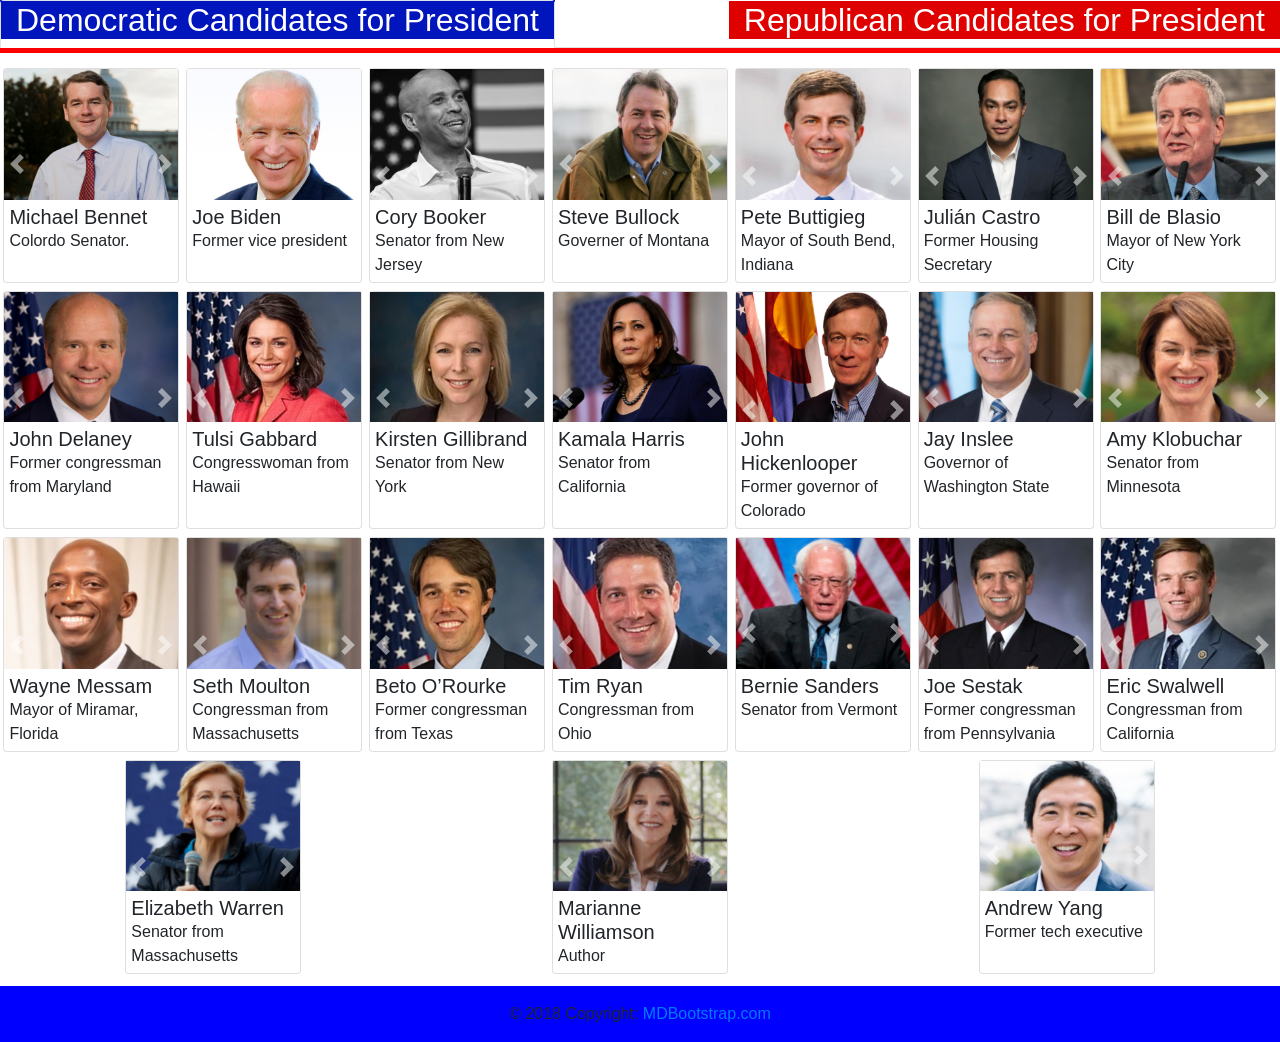
<file: index.html>
<!DOCTYPE html>
<html>

<head>
  <title>Democratic Candidates | Home</title>
  <!-- Required meta tags -->
  <meta charset="utf-8">
  <meta name="viewport" content="width=device-width, initial-scale=1, shrink-to-fit=no">

  <!-- Bootstrap CSS -->
  <link rel="stylesheet" href="https://stackpath.bootstrapcdn.com/bootstrap/4.3.1/css/bootstrap.min.css"
    integrity="sha384-ggOyR0iXCbMQv3Xipma34MD+dH/1fQ784/j6cY/iJTQUOhcWr7x9JvoRxT2MZw1T" crossorigin="anonymous">
  <link rel="stylesheet" type="text/css" href="style.css">
</head>

<body>
  <link href="https://fonts.googleapis.com/css?family=Indie+Flower&display=swap" rel="stylesheet">
  <header>
    <ul class="navbar nav-tabs">
      <li class="nav-item democrat"><a class="nav-link active" href="index.html">
          <h2 class="logo col democrat">Democratic Candidates for President</h2>
        </a></li>
      <li class="nav-item">
        <h2 class="logo col republican">Republican Candidates for President</h2>
      </li>
    </ul>
  </header>
  <!-- <div class="twitter-timeline2">
        <a class="twitter-timeline" data-width="250" data-height="300" href="https://twitter.com/mowseler?ref_src=twsrc%5Etfw">Tweets by mowseler</a> <script async src="https://platform.twitter.com/widgets.js" charset="utf-8"></script>   </div> -->
  <div class="candidates">

    <div class="card" style="width: 11rem;">
      <div id="bennet" class="carousel slide" data-ride="carousel" data-interval="false">
        <div class="carousel-inner">
          <div class="carousel-item active">
            <img class="d-block w-100" src="img/bennet.png" alt="First slide">
            <div class="card-body">
              <h5 class="card-title">Michael Bennet</h5>
              <p class="card-text">Colordo Senator.</p>
            </div>
          </div>
          <div class="carousel-item description">
            <h5 class="card-title">Michael Bennet</h5>
            <p class="card-text2">A moderate Democrat known for seeking compromise.</p>
            <p class="card-text2">Is best known for being a part of the so-called Gang of Eight, a bipartisan group that
              crafted a comprehensive immigration reform bill in 2013.</p>
            <p class="card-text2"> Announced in early April that he had prostate cancer, but has since had surgery that
              his staff called “completely successful.”</p>
            <p class="card-text2"><span>Signature Issues:</span>Has called for modernizing the economy in fields like
              artificial intelligence and increasing infrastructure spending.</p>
          </div>
        </div>
        <a class="carousel-control-prev" href="#bennet" role="button" data-slide="prev">
          <span class="carousel-control-prev-icon" aria-hidden="true"></span>
          <span class="sr-only">Previous</span>
        </a>
        <a class="carousel-control-next" href="#bennet" role="button" data-slide="next">
          <span class="carousel-control-next-icon" aria-hidden="true"></span>
          <span class="sr-only">Next</span>
        </a>
      </div>
    </div>

    <div class="card" style="width: 11rem;">
      <div id="joe" class="carousel slide" data-ride="carousel" data-interval="false">
        <div class="carousel-inner">
          <div class="carousel-item active">
            <img class="d-block w-100" src="img/joe.png" alt="First slide">
            <div class="card-body">
              <h5 class="card-title">Joe Biden</h5>
              <p class="card-text">Former vice president</p>
            </div>
          </div>
          <div class="carousel-item description">
            <h5 class="card-title">Joe Biden</h5>
            <p class="card-text2">Has run for president twice before.<br><br>

              Is among the best-liked figures in the Democratic Party, known for his down-to-earth personality and his
              ability to connect with working-class voters.<br><br>
              Regards 2020 as his last chance to run for president.<br><br>
              <span>SIGNATURE ISSUES:</span> Restoring America’s standing on the global stage; strengthening economic
              protections for low-income workers in industries like manufacturing and fast food.</p>
          </div>
        </div>
        <a class="carousel-control-prev" href="#joe" role="button" data-slide="prev">
          <span class="carousel-control-prev-icon" aria-hidden="true"></span>
          <span class="sr-only">Previous</span>
        </a>
        <a class="carousel-control-next" href="#joe" role="button" data-slide="next">
          <span class="carousel-control-next-icon" aria-hidden="true"></span>
          <span class="sr-only">Next</span>
        </a>
      </div>
    </div>

    <div class="card" style="width: 11rem;">
      <div id="cory" class="carousel slide" data-ride="carousel" data-interval="false">
        <div class="carousel-inner">
          <div class="carousel-item active">
            <img class="d-block w-100" src="img/cory.PNG" alt="First slide">
            <div class="card-body">
              <h5 class="card-title">Cory Booker</h5>
              <p class="card-text">Senator from New Jersey</p>
            </div>
          </div>
          <div class="carousel-item description">
            <h5 class="card-title">Cory Booker</h5>
            <p class="card-text2">Would be one of the most gifted orators in the field, running on a politics of uplift
              that could recall President Obama’s 2008 campaign. <br><br>

              Enjoys a vast fund-raising base, thanks to longstanding connections to donors around the country.<br><br>

              SIGNATURE ISSUES: Has been one of the leaders in the Senate on criminal justice reform, but his appeal
              would most likely center on his call to unify the country.</p>
          </div>
        </div>
        <a class="carousel-control-prev" href="#cory" role="button" data-slide="prev">
          <span class="carousel-control-prev-icon" aria-hidden="true"></span>
          <span class="sr-only">Previous</span>
        </a>
        <a class="carousel-control-next" href="#cory" role="button" data-slide="next">
          <span class="carousel-control-next-icon" aria-hidden="true"></span>
          <span class="sr-only">Next</span>
        </a>
      </div>
    </div>

    <div class="card" style="width: 11rem;">
      <div id="steve" class="carousel slide" data-ride="carousel" data-interval="false">
        <div class="carousel-inner">
          <div class="carousel-item active">
            <img class="d-block w-100" src="img/steve.PNG" alt="First slide">
            <div class="card-body">
              <h5 class="card-title">Steve Bullock</h5>
              <p class="card-text">Governer of Montana</p>
            </div>
          </div>
          <div class="carousel-item description">
            <h5 class="card-title">Steve Bullock</h5>
            <p class="card-text2">Democratic governor of a state that Mr. Trump easily won in 2016.<br><br>

              Known as a pragmatist who was able to win Republican support for liberal priorities.<br><br>

              Came out in favor of an assault weapons ban, despite overseeing a state that prizes hunting.<br><br>

              SIGNATURE ISSUES: Expected to make campaign finance reform a priority, while also pushing early childhood
              education and other policies aimed at reducing economic inequality.</p>
          </div>
        </div>
        <a class="carousel-control-prev" href="#steve" role="button" data-slide="prev">
          <span class="carousel-control-prev-icon" aria-hidden="true"></span>
          <span class="sr-only">Previous</span>
        </a>
        <a class="carousel-control-next" href="#steve" role="button" data-slide="next">
          <span class="carousel-control-next-icon" aria-hidden="true"></span>
          <span class="sr-only">Next</span>
        </a>
      </div>
    </div>

    <div class="card" style="width: 11rem;">
      <div id="pete" class="carousel slide" data-ride="carousel" data-interval="false">
        <div class="carousel-inner">
          <div class="carousel-item active">
            <img class="d-block w-100" src="img/pete.PNG" alt="First slide">
            <div class="card-body">
              <h5 class="card-title">Pete Buttigieg</h5>
              <p class="card-text">Mayor of South Bend, Indiana</p>
            </div>
          </div>
          <div class="carousel-item description">
            <h5 class="card-title">Pete Buttigieg</h5>
            <p class="card-text2">Began to draw national notice after delivering an essay that counseled Democrats on
              how to recover from their defeats in the 2016 elections.<br><br>

              Has embarked on a long-shot campaign that may test the appeal of a youthful profile over more traditional
              qualifications.<br><br>

              SIGNATURE ISSUES: Has stressed his generational identity and called for policies on issues like climate
              change and economic opportunity.</p>
          </div>
        </div>
        <a class="carousel-control-prev" href="#pete" role="button" data-slide="prev">
          <span class="carousel-control-prev-icon" aria-hidden="true"></span>
          <span class="sr-only">Previous</span>
        </a>
        <a class="carousel-control-next" href="#pete" role="button" data-slide="next">
          <span class="carousel-control-next-icon" aria-hidden="true"></span>
          <span class="sr-only">Next</span>
        </a>
      </div>
    </div>

    <div class="card" style="width: 11rem;">
      <div id="julian" class="carousel slide" data-ride="carousel" data-interval="false">
        <div class="carousel-inner">
          <div class="carousel-item active">
            <img class="d-block w-100" src="img/julian.PNG" alt="First slide">
            <div class="card-body">
              <h5 class="card-title">Julián Castro</h5>
              <p class="card-text">Former Housing Secretary</p>
            </div>
          </div>
          <div class="carousel-item description">
            <h5 class="card-title">Julián Castro</h5>
            <p class="card-text2">Opted out of challenging Senator Ted Cruz for the Senate in the 2018 midterm
              elections.<br><br>

              Once a rising political star, has struggled to find a role during the Trump administration.<br><br>

              Money could be an issue, especially if former Representative Beto O’Rourke, a small donor magnet, also
              mounts a bid.<br><br>

              SIGNATURE ISSUES: Has emphasized a platform of universal prekindergarten, “Medicare for all” and
              immigration reform.</p>
          </div>
        </div>
        <a class="carousel-control-prev" href="#julian" role="button" data-slide="prev">
          <span class="carousel-control-prev-icon" aria-hidden="true"></span>
          <span class="sr-only">Previous</span>
        </a>
        <a class="carousel-control-next" href="#julian" role="button" data-slide="next">
          <span class="carousel-control-next-icon" aria-hidden="true"></span>
          <span class="sr-only">Next</span>
        </a>
      </div>
    </div>

    <div class="card" style="width: 11rem;">
      <div id="bill" class="carousel slide" data-ride="carousel" data-interval="false">
        <div class="carousel-inner">
          <div class="carousel-item active">
            <img class="d-block w-100" src="img/bill.PNG" alt="First slide">
            <div class="card-body">
              <h5 class="card-title">Bill de Blasio</h5>
              <p class="card-text">Mayor of New York City</p>
            </div>
          </div>
          <div class="carousel-item description">
            <h5 class="card-title">Bill de Blasio</h5>
            <p class="card-text2">Could credibly make the case that he has fused liberal policy feats like universal
              prekindergarten with falling crime and a sturdy economy.<br><br>

              Past forays into national politics, like a progressive nonprofit and a halting endorsement of Hillary
              Clinton, have ended in disaster.<br><br>

              SIGNATURE ISSUES: Is likely to run on his signature prekindergarten program and the city’s low crime rate.
            </p>
          </div>
        </div>
        <a class="carousel-control-prev" href="#bill" role="button" data-slide="prev">
          <span class="carousel-control-prev-icon" aria-hidden="true"></span>
          <span class="sr-only">Previous</span>
        </a>
        <a class="carousel-control-next" href="#bill" role="button" data-slide="next">
          <span class="carousel-control-next-icon" aria-hidden="true"></span>
          <span class="sr-only">Next</span>
        </a>
      </div>
    </div>
    <div class="card" style="width: 11rem;">
      <div id="john" class="carousel slide" data-ride="carousel" data-interval="false">
        <div class="carousel-inner">
          <div class="carousel-item active">
            <img class="d-block w-100" src="img/john.PNG" alt="First slide">
            <div class="card-body">
              <h5 class="card-title">John Delaney</h5>
              <p class="card-text">Former congressman from Maryland</p>
            </div>
          </div>
          <div class="carousel-item description">
            <h5 class="card-title">John Delaney</h5>
            <p class="card-text2">Was elected to the House in 2012 as a “pragmatic idealist,” in his telling.<br><br>

              Has been running aggressively since 2017.<br><br>

              Has already visited every county in Iowa, though it’s unclear if he has improved his long-shot
              prospects.<br><br>

              SIGNATURE ISSUES: Has pitched himself as a bipartisan problem-solver, but has also endorsed liberal causes
              like universal health care.</p>
          </div>
        </div>
        <a class="carousel-control-prev" href="#john" role="button" data-slide="prev">
          <span class="carousel-control-prev-icon" aria-hidden="true"></span>
          <span class="sr-only">Previous</span>
        </a>
        <a class="carousel-control-next" href="#john" role="button" data-slide="next">
          <span class="carousel-control-next-icon" aria-hidden="true"></span>
          <span class="sr-only">Next</span>
        </a>
      </div>
    </div>
    <div class="card" style="width: 11rem;">
      <div id="tulsi" class="carousel slide" data-ride="carousel" data-interval="false">
        <div class="carousel-inner">
          <div class="carousel-item active">
            <img class="d-block w-100" src="img/tulsi.PNG" alt="First slide">
            <div class="card-body">
              <h5 class="card-title">Tulsi Gabbard</h5>
              <p class="card-text">Congresswoman from Hawaii</p>
            </div>
          </div>
          <div class="carousel-item description">
            <h5 class="card-title">Tulsi Gabbard</h5>
            <p class="card-text2">Supported Bernie Sanders in the 2016 primaries.<br><br>

              Has drawn condemnation for meeting with Syria’s president, Bashar al-Assad, whose regime has been accused
              of using chemical weapons against civilians.<br><br>

              Has apologized for her history of anti-gay statements and her past work for an anti-gay advocacy
              group.<br><br>

              SIGNATURE ISSUE: Opposition to American military intervention overseas, including in countries like Syria.
            </p>
          </div>
        </div>
        <a class="carousel-control-prev" href="#tulsi" role="button" data-slide="prev">
          <span class="carousel-control-prev-icon" aria-hidden="true"></span>
          <span class="sr-only">Previous</span>
        </a>
        <a class="carousel-control-next" href="#tulsi" role="button" data-slide="next">
          <span class="carousel-control-next-icon" aria-hidden="true"></span>
          <span class="sr-only">Next</span>
        </a>
      </div>
    </div>
    <div class="card" style="width: 11rem;">
      <div id="kristen" class="carousel slide" data-ride="carousel" data-interval="false">
        <div class="carousel-inner">
          <div class="carousel-item active">
            <img class="d-block w-100" src="img/kristen.PNG" alt="First slide">
            <div class="card-body">
              <h5 class="card-title">Kirsten Gillibrand</h5>
              <p class="card-text">Senator from New York</p>
            </div>
          </div>
          <div class="carousel-item description">
            <h5 class="card-title">Kirsten Gillibrand</h5>
            <p class="card-text2">Was once a congresswoman from a conservative House district (with positions on guns
              and immigration to match).<br><br>

              Transformed herself into a progressive champion after joining the Senate in 2009, eventually becoming one
              of the leading liberal voices in President Trump’s Washington.<br><br>

              SIGNATURE ISSUE: Has long placed women’s equality and opportunity at the center of her policy agenda.</p>
          </div>
        </div>
        <a class="carousel-control-prev" href="#kristen" role="button" data-slide="prev">
          <span class="carousel-control-prev-icon" aria-hidden="true"></span>
          <span class="sr-only">Previous</span>
        </a>
        <a class="carousel-control-next" href="#kristen" role="button" data-slide="next">
          <span class="carousel-control-next-icon" aria-hidden="true"></span>
          <span class="sr-only">Next</span>
        </a>
      </div>
    </div>
    <div class="card" style="width: 11rem;">
      <div id="kamala" class="carousel slide" data-ride="carousel" data-interval="false">
        <div class="carousel-inner">
          <div class="carousel-item active">
            <img class="d-block w-100" src="img/kamala.PNG" alt="First slide">
            <div class="card-body">
              <h5 class="card-title">Kamala Harris</h5>
              <p class="card-text">Senator from California</p>
            </div>
          </div>
          <div class="carousel-item description">
            <h5 class="card-title">Kamala Harris</h5>
            <p class="card-text2">Would bring a star power and history-making potential to the race that few other
              Democrats can match.<br><br>

              One of few new Democrats to join the Senate after 2016.<br><br>

              Quickly drew notice for her tough questioning of Mr. Trump’s cabinet nominees — and later, his Supreme
              Court nominee Brett M. Kavanaugh.<br><br>

              SIGNATURE ISSUES: Unveiled middle-class tax cut legislation last fall, and has championed a liberal civil
              rights agenda in the Senate.</p>
          </div>
        </div>
        <a class="carousel-control-prev" href="#kamala" role="button" data-slide="prev">
          <span class="carousel-control-prev-icon" aria-hidden="true"></span>
          <span class="sr-only">Previous</span>
        </a>
        <a class="carousel-control-next" href="#kamala" role="button" data-slide="next">
          <span class="carousel-control-next-icon" aria-hidden="true"></span>
          <span class="sr-only">Next</span>
        </a>
      </div>
    </div>
    <div class="card" style="width: 11rem;">
      <div id="john2" class="carousel slide" data-ride="carousel" data-interval="false">
        <div class="carousel-inner">
          <div class="carousel-item active">
            <img class="d-block w-100" src="img/john2.PNG" alt="First slide">
            <div class="card-body">
              <h5 class="card-title">John Hickenlooper</h5>
              <p class="card-text">Former governor of Colorado</p>
            </div>
          </div>
          <div class="carousel-item description">
            <h5 class="card-title">John Hickenlooper</h5>
            <p class="card-text2">A political moderate with a record of success in a purple state.<br><br>

              A former geologist who struck it rich when he opened a brewery in Denver.<br><br>

              Will probably cast himself as someone who can attract support from a broad coalition, though some of his
              victories entailed cutting deals with the Republican business establishment.<br><br>

              SIGNATURE ISSUES: Has stressed his record of consensus-building around issues like expanding Medicaid, gay
              rights and gun control.</p>
          </div>
        </div>
        <a class="carousel-control-prev" href="#john2" role="button" data-slide="prev">
          <span class="carousel-control-prev-icon" aria-hidden="true"></span>
          <span class="sr-only">Previous</span>
        </a>
        <a class="carousel-control-next" href="#john2" role="button" data-slide="next">
          <span class="carousel-control-next-icon" aria-hidden="true"></span>
          <span class="sr-only">Next</span>
        </a>
      </div>
    </div>
    <div class="card" style="width: 11rem;">
      <div id="jay" class="carousel slide" data-ride="carousel" data-interval="false">
        <div class="carousel-inner">
          <div class="carousel-item active">
            <img class="d-block w-100" src="img/jay.png" alt="First slide">
            <div class="card-body">
              <h5 class="card-title">Jay Inslee</h5>
              <p class="card-text">Governor of Washington State</p>
            </div>
          </div>
          <div class="carousel-item description">
            <h5 class="card-title">Jay Inslee</h5>
            <p class="card-text2">A two-term governor known for his environmental policies.<br><br>

              Has become one of the party’s most forceful climate advocates, calling on Democrats to embrace a
              green-energy jobs program.<br><br>

              SIGNATURE ISSUES: Has made climate a centerpiece of his agenda as governor and as a national figure,
              campaigning widely in the midterm elections on a message of creating renewable energy jobs.</p>
          </div>
        </div>
        <a class="carousel-control-prev" href="#jay" role="button" data-slide="prev">
          <span class="carousel-control-prev-icon" aria-hidden="true"></span>
          <span class="sr-only">Previous</span>
        </a>
        <a class="carousel-control-next" href="#jay" role="button" data-slide="next">
          <span class="carousel-control-next-icon" aria-hidden="true"></span>
          <span class="sr-only">Next</span>
        </a>
      </div>
    </div>
    <div class="card" style="width: 11rem;">
      <div id="amy" class="carousel slide" data-ride="carousel" data-interval="false">
        <div class="carousel-inner">
          <div class="carousel-item active">
            <img class="d-block w-100" src="img/amy.PNG" alt="First slide">
            <div class="card-body">
              <h5 class="card-title">Amy Klobuchar</h5>
              <p class="card-text">Senator from Minnesota</p>
            </div>
          </div>
          <div class="carousel-item description">
            <h5 class="card-title">Amy Klobuchar</h5>
            <p class="card-text2">Became a hero to many Democrats for her stern, cool questioning of Brett M. Kavanaugh
              during his confirmation hearings.<br><br>

              Has called for Democrats to focus on reclaiming the swing states in the middle of the country.<br><br>

              SIGNATURE ISSUES: Has championed legislation to combat the opioid crisis and drug addiction, and to
              address the cost of prescription drugs.</p>
          </div>
        </div>
        <a class="carousel-control-prev" href="#amy" role="button" data-slide="prev">
          <span class="carousel-control-prev-icon" aria-hidden="true"></span>
          <span class="sr-only">Previous</span>
        </a>
        <a class="carousel-control-next" href="#amy" role="button" data-slide="next">
          <span class="carousel-control-next-icon" aria-hidden="true"></span>
          <span class="sr-only">Next</span>
        </a>
      </div>
    </div>
    <div class="card" style="width: 11rem;">
      <div id="wayne" class="carousel slide" data-ride="carousel" data-interval="false">
        <div class="carousel-inner">
          <div class="carousel-item active">
            <img class="d-block w-100" src="img/wayne.PNG" alt="First slide">
            <div class="card-body">
              <h5 class="card-title">Wayne Messam</h5>
              <p class="card-text">Mayor of Miramar, Florida</p>
            </div>
          </div>
          <div class="carousel-item description">
            <h5 class="card-title">Wayne Messam</h5>
            <p class="card-text2">Defeated a long-time incumbent to become his city’s first black mayor.<br><br>

              Has taken progressive stances on guns, immigration and environmental issues.<br><br>

              A first-generation American born to Jamaican parents, he is hoping to tap into the Caribbean-American
              community to help fuel his long-shot bid.<br><br>

              SIGNATURE ISSUE: Has proposed canceling the more than $1.5 trillion in student debt owed by 44 million
              Americans.</p>
          </div>
        </div>
        <a class="carousel-control-prev" href="#wayne" role="button" data-slide="prev">
          <span class="carousel-control-prev-icon" aria-hidden="true"></span>
          <span class="sr-only">Previous</span>
        </a>
        <a class="carousel-control-next" href="#wayne" role="button" data-slide="next">
          <span class="carousel-control-next-icon" aria-hidden="true"></span>
          <span class="sr-only">Next</span>
        </a>
      </div>
    </div>
    <div class="card" style="width: 11rem;">
      <div id="seth" class="carousel slide" data-ride="carousel" data-interval="false">
        <div class="carousel-inner">
          <div class="carousel-item active">
            <img class="d-block w-100" src="img/seth.PNG" alt="First slide">
            <div class="card-body">
              <h5 class="card-title">Seth Moulton</h5>
              <p class="card-text">Congressman from Massachusetts</p>
            </div>
          </div>
          <div class="carousel-item description">
            <h5 class="card-title">Seth Moulton</h5>
            <p class="card-text2">Won his congressional seat in 2014 after ousting a longtime Democratic
              incumbent.<br><br>

              Has made his military service a key piece of his political brand.<br><br>

              Helped lead an effort to oppose electing Representative Nancy Pelosi speaker in the new Congress.<br><br>

              SIGNATURE ISSUES: Has stressed his four tours in Iraq with the Marine Corps and called for a new approach
              to foreign policy, national security and defense.</p>
          </div>
        </div>
        <a class="carousel-control-prev" href="#seth" role="button" data-slide="prev">
          <span class="carousel-control-prev-icon" aria-hidden="true"></span>
          <span class="sr-only">Previous</span>
        </a>
        <a class="carousel-control-next" href="#seth" role="button" data-slide="next">
          <span class="carousel-control-next-icon" aria-hidden="true"></span>
          <span class="sr-only">Next</span>
        </a>
      </div>
    </div>
    <div class="card" style="width: 11rem;">
      <div id="beto" class="carousel slide" data-ride="carousel" data-interval="false">
        <div class="carousel-inner">
          <div class="carousel-item active">
            <img class="d-block w-100" src="img/beto.PNG" alt="First slide">
            <div class="card-body">
              <h5 class="card-title">Beto O’Rourke</h5>
              <p class="card-text">Former congressman from Texas</p>
            </div>
          </div>
          <div class="carousel-item description">
            <h5 class="card-title">Beto O’Rourke</h5>
            <p class="card-text2">Became a celebrity of Democratic politics in the Trump age, and narrowly lost to
              Senator Ted Cruz in 2018.<br><br>

              Has delivered a message of national unity and red-state liberalism via constant social media livestreaming
              to voters inside and outside Texas.<br><br>

              Any success in 2020 would draw from this viral appeal, particularly to younger Democrats, and from the
              small-dollar fund-raising army it has earned him.<br><br>

              SIGNATURE ISSUES: Has focused on immigration reform, marijuana legalization and rural hospital access.</p>
          </div>
        </div>
        <a class="carousel-control-prev" href="#beto" role="button" data-slide="prev">
          <span class="carousel-control-prev-icon" aria-hidden="true"></span>
          <span class="sr-only">Previous</span>
        </a>
        <a class="carousel-control-next" href="#beto" role="button" data-slide="next">
          <span class="carousel-control-next-icon" aria-hidden="true"></span>
          <span class="sr-only">Next</span>
        </a>
      </div>
    </div>
    <div class="card" style="width: 11rem;">
      <div id="tim" class="carousel slide" data-ride="carousel" data-interval="false">
        <div class="carousel-inner">
          <div class="carousel-item active">
            <img class="d-block w-100" src="img/tim.PNG" alt="First slide">
            <div class="card-body">
              <h5 class="card-title">Tim Ryan</h5>
              <p class="card-text">Congressman from Ohio</p>
            </div>
          </div>
          <div class="carousel-item description">
            <h5 class="card-title">Tim Ryan</h5>
            <p class="card-text2">Joined Congress at age 29 and has positioned himself as a voice for blue-collar voters
              in the Midwest.<br><br>

              Challenged Nancy Pelosi for House minority leader after the 2016 election, winning 63 votes to her
              134.<br><br>

              Once an opponent of abortion rights, gradually reversed his position and announced in 2015 he considered
              abortion a “personal choice.”<br><br>

              SIGNATURE ISSUES: Renegotiating or enforcing trade deals; punishing Chinese currency manipulation; unions
              rights and workforce development.</p>
          </div>
        </div>
        <a class="carousel-control-prev" href="#tim" role="button" data-slide="prev">
          <span class="carousel-control-prev-icon" aria-hidden="true"></span>
          <span class="sr-only">Previous</span>
        </a>
        <a class="carousel-control-next" href="#tim" role="button" data-slide="next">
          <span class="carousel-control-next-icon" aria-hidden="true"></span>
          <span class="sr-only">Next</span>
        </a>
      </div>
    </div>
    <div class="card" style="width: 11rem;">
      <div id="bernie" class="carousel slide" data-ride="carousel" data-interval="false">
        <div class="carousel-inner">
          <div class="carousel-item active">
            <img class="d-block w-100" src="img/bernie.PNG" alt="First slide">
            <div class="card-body">
              <h5 class="card-title">Bernie Sanders</h5>
              <p class="card-text">Senator from Vermont</p>
            </div>
          </div>
          <div class="carousel-item description">
            <h5 class="card-title">Bernie Sanders</h5>
            <p class="card-text2">A self-described democratic socialist.<br><br>

              Was the runner-up in the 2016 Democratic primary.<br><br>

              Would begin a second White House race with a more extensive organization-in-waiting than any other
              candidate in the Democratic primary.<br><br>

              Might face difficulties retaining the level of support he enjoyed in what was effectively a head-to-head
              race against Hillary Clinton.<br><br>

              SIGNATURE ISSUES: “Medicare for all,” free college tuition and curtailing the influence of, as he calls
              them, “the billionaires.”</p>
          </div>
        </div>
        <a class="carousel-control-prev" href="#bernie" role="button" data-slide="prev">
          <span class="carousel-control-prev-icon" aria-hidden="true"></span>
          <span class="sr-only">Previous</span>
        </a>
        <a class="carousel-control-next" href="#bernie" role="button" data-slide="next">
          <span class="carousel-control-next-icon" aria-hidden="true"></span>
          <span class="sr-only">Next</span>
        </a>
      </div>
    </div>
    <div class="card" style="width: 11rem;">
      <div id="joe2" class="carousel slide" data-ride="carousel" data-interval="false">
        <div class="carousel-inner">
          <div class="carousel-item active">
            <img class="d-block w-100" src="img/joe2.PNG" alt="First slide">
            <div class="card-body">
              <h5 class="card-title">Joe Sestak</h5>
              <p class="card-text">Former congressman from Pennsylvania</p>
            </div>
          </div>
          <div class="carousel-item description">
            <h5 class="card-title">Joe Sestak</h5>
            <p class="card-text2">Won a long-shot victory in the 2010 Democratic primary for a U.S. Senate seat in
              Pennsylvania.<br><br>

              Delayed his announcement to help his daughter fight brain cancer.<br><br>

              Was the highest-ranking military officer ever elected to Congress in 2006.<br><br>

              SIGNATURE ISSUES: Combating climate change and restoring America’s place in the world.</p>
          </div>
        </div>
        <a class="carousel-control-prev" href="#joe2" role="button" data-slide="prev">
          <span class="carousel-control-prev-icon" aria-hidden="true"></span>
          <span class="sr-only">Previous</span>
        </a>
        <a class="carousel-control-next" href="#joe2" role="button" data-slide="next">
          <span class="carousel-control-next-icon" aria-hidden="true"></span>
          <span class="sr-only">Next</span>
        </a>
      </div>
    </div>
    <div class="card" style="width: 11rem;">
      <div id="eric" class="carousel slide" data-ride="carousel" data-interval="false">
        <div class="carousel-inner">
          <div class="carousel-item active">
            <img class="d-block w-100" src="img/eric.PNG" alt="First slide">
            <div class="card-body">
              <h5 class="card-title">Eric Swalwell</h5>
              <p class="card-text">Congressman from California</p>
            </div>
          </div>
          <div class="carousel-item description">
            <h5 class="card-title">Eric Swalwell</h5>
            <p class="card-text2">Has a growing national profile, thanks to his popularity as a cable news
              guest.<br><br>

              As a member of the House Judiciary and Intelligence Committees, could have a high-profile presence on
              issues like impeachment and the Russia investigation.<br><br>

              SIGNATURE ISSUES: Has stressed his experience as a prosecutor to investigate the Trump administration;
              proposed funding for innovation in medical research; pushed for a national ban on assault weapons.</p>
          </div>
        </div>
        <a class="carousel-control-prev" href="#eric" role="button" data-slide="prev">
          <span class="carousel-control-prev-icon" aria-hidden="true"></span>
          <span class="sr-only">Previous</span>
        </a>
        <a class="carousel-control-next" href="#eric" role="button" data-slide="next">
          <span class="carousel-control-next-icon" aria-hidden="true"></span>
          <span class="sr-only">Next</span>
        </a>
      </div>
    </div>
    <div class="card" style="width: 11rem;">
      <div id="elizabeth" class="carousel slide" data-ride="carousel" data-interval="false">
        <div class="carousel-inner">
          <div class="carousel-item active">
            <img class="d-block w-100" src="img/elizabeth.PNG" alt="First slide">
            <div class="card-body">
              <h5 class="card-title">Elizabeth Warren</h5>
              <p class="card-text">Senator from Massachusetts</p>
            </div>
          </div>
          <div class="carousel-item description">
            <h5 class="card-title">Elizabeth Warren</h5>
            <p class="card-text2">Has done some of the most extensive preparations for a presidential run.<br><br>

              Attempted to dispatch questions about her Native American heritage by releasing the results of a DNA
              test.<br><br>

              That effort raised questions about her readiness for a national bid.<br><br>

              SIGNATURE ISSUES: Income inequality and what she sees as a middle class under attack from big corporations
              and political corruption.</p>
          </div>
        </div>
        <a class="carousel-control-prev" href="#elizabeth" role="button" data-slide="prev">
          <span class="carousel-control-prev-icon" aria-hidden="true"></span>
          <span class="sr-only">Previous</span>
        </a>
        <a class="carousel-control-next" href="#elizabeth" role="button" data-slide="next">
          <span class="carousel-control-next-icon" aria-hidden="true"></span>
          <span class="sr-only">Next</span>
        </a>
      </div>
    </div>
    <div class="card" style="width: 11rem;">
      <div id="mary" class="carousel slide" data-ride="carousel" data-interval="false">
        <div class="carousel-inner">
          <div class="carousel-item active">
            <img class="d-block w-100" src="img/mary.PNG" alt="First slide">
            <div class="card-body">
              <h5 class="card-title">Marianne Williamson</h5>
              <p class="card-text">Author</p>
            </div>
          </div>
          <div class="carousel-item description">
            <h5 class="card-title">Marianne Williamson</h5>
            <p class="card-text2">The author of more than a dozen self-help and spirituality books.<br><br>

              Ran for Congress as an independent in 2014, and lost.<br><br>

              Championed the rights of gay men with AIDS, founding a charity that now supplies meals to people with
              serious illnesses.<br><br>

              SIGNATURE ISSUES: Has proposed $100 billion in reparations for slavery, with $10 billion to be distributed
              annually over a decade for economic and education projects.</p>
          </div>
        </div>
        <a class="carousel-control-prev" href="#mary" role="button" data-slide="prev">
          <span class="carousel-control-prev-icon" aria-hidden="true"></span>
          <span class="sr-only">Previous</span>
        </a>
        <a class="carousel-control-next" href="#mary" role="button" data-slide="next">
          <span class="carousel-control-next-icon" aria-hidden="true"></span>
          <span class="sr-only">Next</span>
        </a>
      </div>
    </div>
    <div class="card" style="width: 11rem;">
      <div id="andrew" class="carousel slide" data-ride="carousel" data-interval="false">
        <div class="carousel-inner">
          <div class="carousel-item active">
            <img class="d-block w-100" src="img/andrew.PNG" alt="First slide">
            <div class="card-body">
              <h5 class="card-title">Andrew Yang</h5>
              <p class="card-text">Former tech executive</p>
            </div>
          </div>
          <div class="carousel-item description">
            <h5 class="card-title">Andrew Yang</h5>
            <p class="card-text2">Is running a long-shot campaign on a proposal to establish a universal basic income
              funded by the government.<br><br>

              Has drawn some media attention for highlighting tech issues like robotics and artificial
              intelligence.<br><br>

              SIGNATURE ISSUE: Establishing a universal basic income of $1,000 per month for all Americans.</p>
          </div>
        </div>
        <a class="carousel-control-prev" href="#andrew" role="button" data-slide="prev">
          <span class="carousel-control-prev-icon" aria-hidden="true"></span>
          <span class="sr-only">Previous</span>
        </a>
        <a class="carousel-control-next" href="#andrew" role="button" data-slide="next">
          <span class="carousel-control-next-icon" aria-hidden="true"></span>
          <span class="sr-only">Next</span>
        </a>
      </div>
    </div>
  </div>

  <!-- Footer -->
  <footer class="page-footer font-small primary">

    <!-- Copyright -->
    <div class="footer-copyright text-center py-3">© 2018 Copyright:
      <a href="https://mdbootstrap.com/education/bootstrap/"> MDBootstrap.com</a>
    </div>
    <!-- Copyright -->

  </footer>
  <!-- Footer -->


  <script src="https://code.jquery.com/jquery-3.3.1.slim.min.js"
    integrity="sha384-q8i/X+965DzO0rT7abK41JStQIAqVgRVzpbzo5smXKp4YfRvH+8abtTE1Pi6jizo"
    crossorigin="anonymous"></script>
  <script src="https://cdnjs.cloudflare.com/ajax/libs/popper.js/1.14.7/umd/popper.min.js"
    integrity="sha384-UO2eT0CpHqdSJQ6hJty5KVphtPhzWj9WO1clHTMGa3JDZwrnQq4sF86dIHNDz0W1"
    crossorigin="anonymous"></script>
  <script src="https://stackpath.bootstrapcdn.com/bootstrap/4.3.1/js/bootstrap.min.js"
    integrity="sha384-JjSmVgyd0p3pXB1rRibZUAYoIIy6OrQ6VrjIEaFf/nJGzIxFDsf4x0xIM+B07jRM"
    crossorigin="anonymous"></script>

</body>

</html>
</file>
<file: style.css>
* {
    box-sizing: border-box;
}
.page-footer{
    background: blue;

}
.twitter-timeline2{
    max-width: 20%;
}

body{
    display: flex;
    min-height: 100vh;
    flex-direction: column;
}
.navbar{
    margin: 0;
    padding: 0;
}
header {
    padding: 0;
    margin: 0;
    color: white;
    box-shadow: 0 5px red;
    font-weight: bold;
}
.democrat a{
    background: #0015bc;   
    padding: 0;
}
.democrat{
    background: #0015bc;
    color: white;
}
.republican{
    background: #de0100;
    color: white;
}

.candidates{
    display: flex;
    flex-wrap: wrap;
    justify-content: space-around;
    min-height: 100vh;
    flex: 1;
    margin: .75em auto;
}

.card{
    display: flex;
    margin-top: .5em;
}
.card-img-top{
    object-fit: 

}
.card-body{
    padding: 5px 5px;
    display: flex;
    flex-direction: column;

}
.card-title,.card-text{
    margin-bottom: 0;
}
.card-text{
    flex: 1;
    font-size: 1rem;
}
p{
    margin-bottom: 0;
}
.description .card-text2{
    font-family: Arial, Helvetica, sans-serif;
    font-size: .5em;
    padding: 5px 5px;
}
.description h5{
    font-family: Arial, Helvetica, sans-serif;
    font-weight: bold;
    padding: 5px 5px;
    background: #0015bc;
    color: ivory;
    text-align: center;
}
.btn-primary{
    align-content: flex-end;
}
</file>
